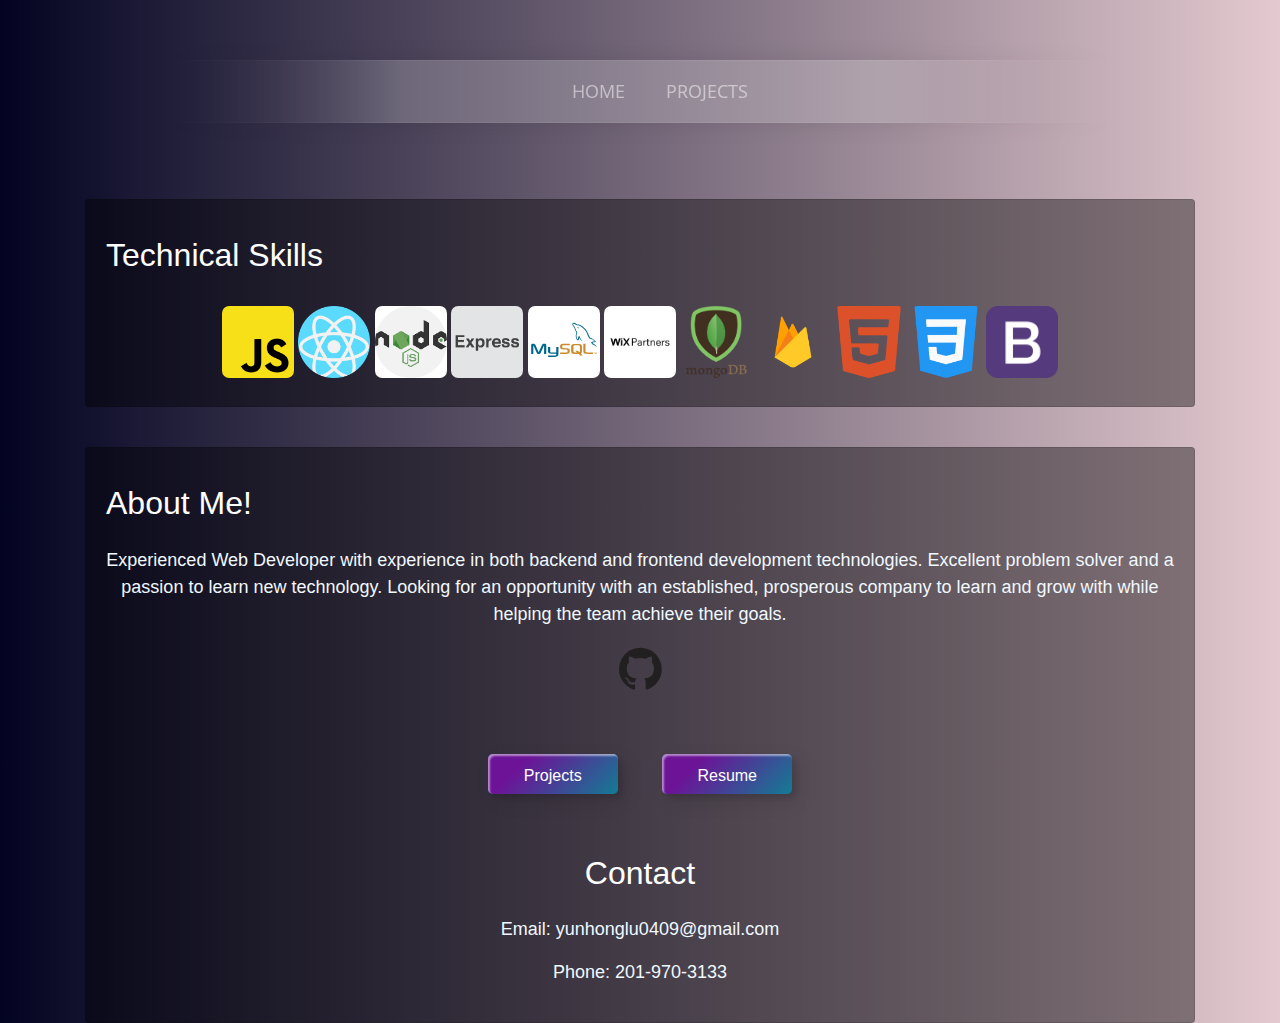
<file: index.html>
<!DOCTYPE html>
<html lang="en">

<head>
  <meta charset="UTF-8">
  <meta name="viewport" content="width=device-width, initial-scale=1.0">
  <link rel="stylesheet" href="https://stackpath.bootstrapcdn.com/bootstrap/4.5.2/css/bootstrap.min.css"
    integrity="sha384-JcKb8q3iqJ61gNV9KGb8thSsNjpSL0n8PARn9HuZOnIxN0hoP+VmmDGMN5t9UJ0Z" crossorigin="anonymous">
  <link rel="stylesheet" href="css/index.css">
  <link rel="stylesheet" href="css/button.css">
  <link rel="stylesheet" href="https://cdnjs.cloudflare.com/ajax/libs/font-awesome/4.7.0/css/font-awesome.min.css">
  <title>My Portfolio</title>
</head>

<body style="background-image: linear-gradient(to right, rgba(3 4 34), rgba(255 0 0 / 12%));">
  <!-- nav bar fix -->
  <nav>
    <ul>
      <li>
        <a href="index.html">Home</a>
      </li>
      <li>
        <a href="portfolio.html">Projects</a>
      </li>
    </ul>
  </nav>
  <section class="skills">
    <div class="container">
      <div class="row">
        <div class="col-sm">
          <div class="card skills-card cardground">
            <div class="skills-card-body card-body">
              <h2 id="skills" class="card-subtitle mt-3">Technical Skills</h2>
              <div class="mx-auto" id="skill-icons">
                <img src="./imgs/javascript.png" alt="JS logo">
                <img src="./imgs/react.png" alt="react">
                <img id="node-logo" src="./imgs/node.png" alt="nodejs logo">
                <img src="./imgs/express.png" alt="express logo">
                <img src="./imgs/mysql.svg" alt="mysql logo">
                <img src="./imgs/wix1.jpg" alt="css logo">
                <img src="./imgs/mongodb.png" alt="mongodb logo">
                <img src="./imgs/firebase.png" alt="firebase logo">
                <img src="./imgs/html5.png" alt="html logo">
                <img src="./imgs/css.png" alt="css logo">
                <img src="./imgs/bootstrap.png" alt="css logo">
              </div>
            </div>
          </div>
        </div>
      </div>
    </div>
    <div class="frame"></div>
  </section>

  <section class="skills">
    <div class="container">
      <div class="row">
        <div class="col-sm">
          <div class="card skills-card cardground">
            <div class="skills-card-body card-body">
              <h2 id="skills" class="card-subtitle mt-3">About Me!</h2>
              <p style="color: aliceblue;">Experienced Web Developer with experience in both backend and frontend
                development technologies. Excellent problem solver and a passion to learn new technology. Looking for an
                opportunity with an established, prosperous company to learn and grow with while helping the team
                achieve their goals.</p>
              <div class="text-center">
                <a href="https://github.com/dnsghd49/" target="_blank">
                  <div><i class="fa fa-github" aria-hidden="true" style="font-size:50px; color: #211F1F;"></i></div>
                </a>
                <div class="frame">
                  <a href="portfolio.html">
                    <button class="custom-btn btn-9">Projects</button>
                  </a>
                  <a href="https://docs.google.com/document/d/16oMQaDHuLWSN_StQPi23OsaWzX2Qo3N3FpFt7hA5cZQ/edit?usp=sharing" target="_blank">
                    <button class="custom-btn btn-9">Resume</button>
                  </a>
                </div>
                <h2 id="skills" class="card-subtitle mt-3">Contact</h2>
                <p style="color: aliceblue;">Email: yunhonglu0409@gmail.com</p>
                <p style="color: aliceblue;">Phone: 201-970-3133</p>
              </div>
            </div>
          </div>
        </div>
      </div>
    </div>
  </section>
  <script src="https://code.jquery.com/jquery-3.5.1.slim.min.js"
    integrity="sha384-DfXdz2htPH0lsSSs5nCTpuj/zy4C+OGpamoFVy38MVBnE+IbbVYUew+OrCXaRkfj"
    crossorigin="anonymous"></script>
  <script src="https://cdn.jsdelivr.net/npm/popper.js@1.16.1/dist/umd/popper.min.js"
    integrity="sha384-9/reFTGAW83EW2RDu2S0VKaIzap3H66lZH81PoYlFhbGU+6BZp6G7niu735Sk7lN"
    crossorigin="anonymous"></script>
  <script src="https://stackpath.bootstrapcdn.com/bootstrap/4.5.2/js/bootstrap.min.js"
    integrity="sha384-B4gt1jrGC7Jh4AgTPSdUtOBvfO8shuf57BaghqFfPlYxofvL8/KUEfYiJOMMV+rV"
    crossorigin="anonymous"></script>
</body>

</html>
</file>
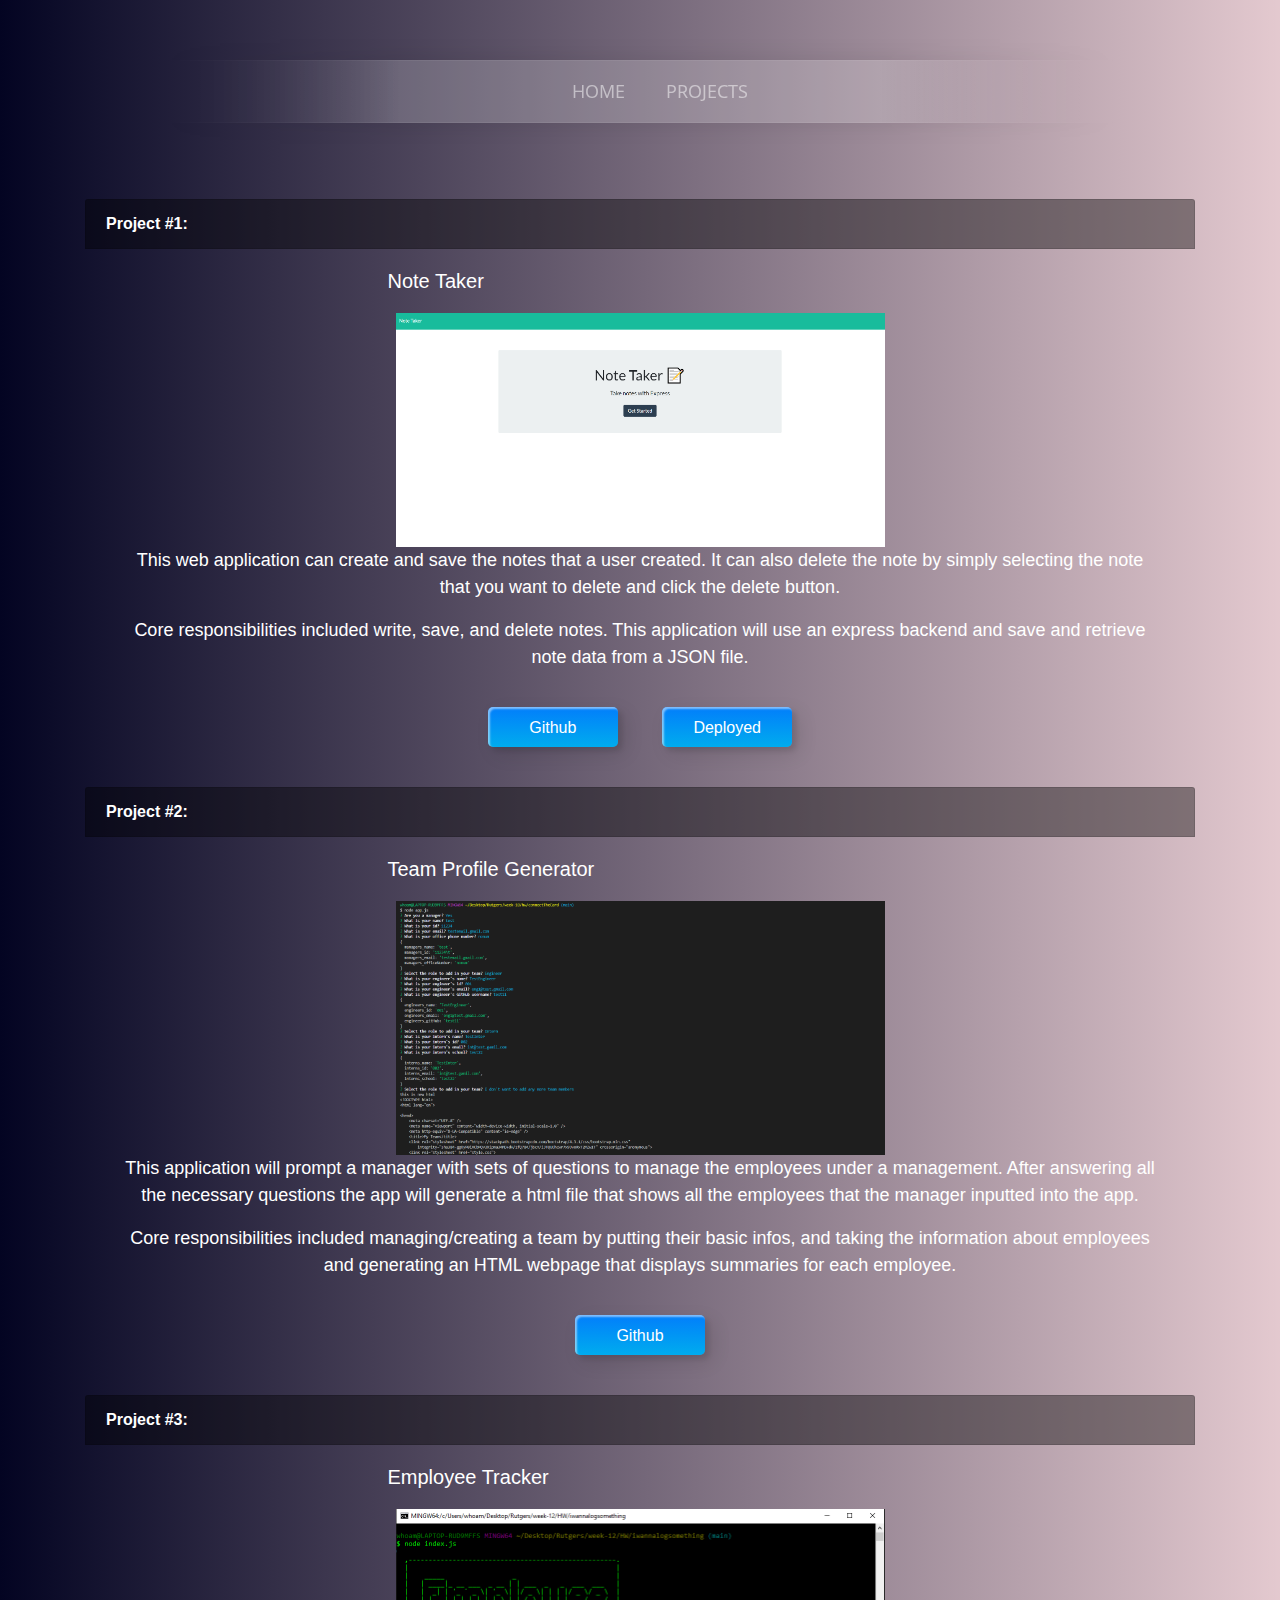
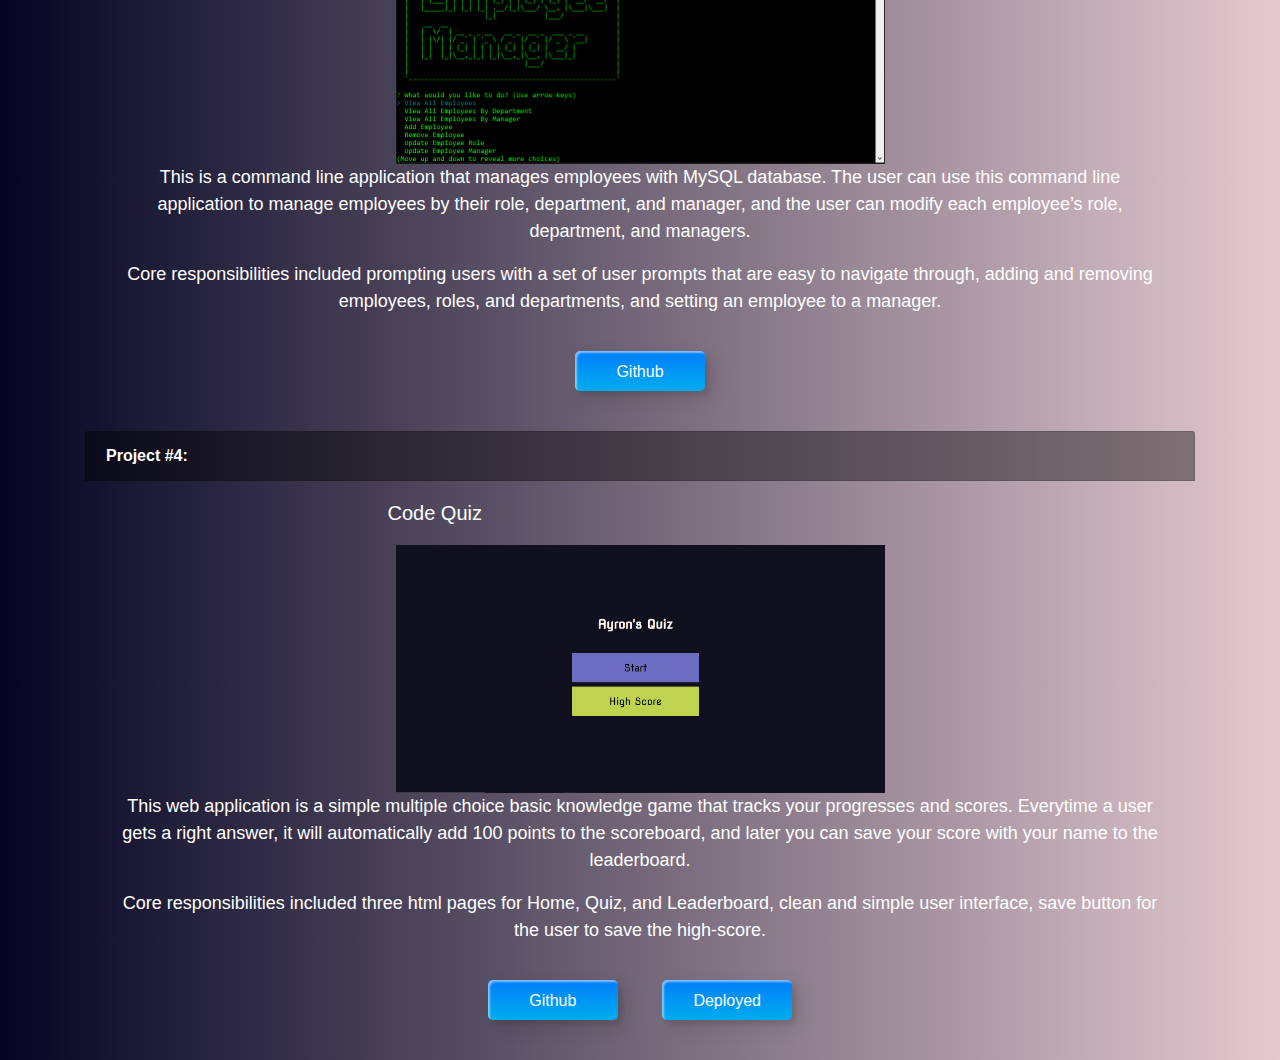
<file: portfolio.html>
<!DOCTYPE html>
<html lang="en">

<head>
    <meta charset="UTF-8">
    <meta name="viewport" content="width=device-width, initial-scale=1.0">
    <link rel="stylesheet" href="https://stackpath.bootstrapcdn.com/bootstrap/4.5.2/css/bootstrap.min.css"
        integrity="sha384-JcKb8q3iqJ61gNV9KGb8thSsNjpSL0n8PARn9HuZOnIxN0hoP+VmmDGMN5t9UJ0Z" crossorigin="anonymous">
    <link rel="stylesheet" href="css/index.css">
    <title>Portfolio</title>
    <style>
        h5 {
            color: rgb(255, 255, 255);
        }

        p {
            color: rgb(255, 255, 255);
            text-align: center;
        }

        .coloring {
            color: rgb(255, 255, 255);
            font-weight: bold;
        }
    </style>
</head>

<body style="background-image: linear-gradient(to right, rgba(3 4 34), rgba(255 0 0 / 12%));">
    <!-- nav bar fix -->
    <nav>
        <ul>
            <li>
                <a href="index.html">Home</a>
            </li>
            <li>
                <a href="portfolio.html">Projects</a>
            </li>
        </ul>
    </nav>
    <div class="container-fluid mx-auto my-auto">
        <div class="row">
            <div class="col">
                <div class="container">
                    <div class="card-header coloring card skills-card cardground">Project #1:</div>
                    <div class="card-body text-secondary">
                        <div class="col-6 mx-auto">
                            <h5 class="card-title">Note Taker</h5>
                            <a href="https://github.com/dnsghd49/nttaaakerrr" target="_blank">
                                <img src="imgs/p1.png" class="card-img px-2 pt-2 my-auto" alt="Employee Tracker"
                                    width="500px">
                            </a>
                        </div>
                        <div class="col my-auto">
                            <p>This web application can create and save the notes that a user
                                created. It can also delete the note by simply selecting the note that you want to
                                delete and click the delete button.</p>
                            <p>Core responsibilities included write, save, and delete notes. This application will use
                                an express backend and save and retrieve note data from a JSON file.</p>
                        </div>
                        <div class="text-center">
                            <a href="https://github.com/dnsghd49/nttaaakerrr" target="_blank">
                                <button class="custom-btn btn-3"><span>Github</span></button>
                            </a>
                            <a href="https://limitless-eyrie-37825.herokuapp.com/" target="_blank">
                                <button class="custom-btn btn-3"><span>Deployed</span></button>
                            </a>
                        </div>
                    </div>
                </div>
            </div>
        </div>
        <div class="row">
            <div class="col">
                <div class="container">
                    <div class="card-header coloring card skills-card cardground">Project #2:</div>
                    <div class="card-body text-secondary">
                        <div class="col-6 mx-auto">
                            <h5 class="card-title">Team Profile Generator</h5>
                            <a href="https://github.com/dnsghd49/connectTheCard" target="_blank">
                                <img src="imgs/p2.png" class="card-img px-2 pt-2 my-auto" alt="Employee Tracker"
                                    width="500px">
                            </a>
                        </div>
                        <div class="col my-auto">
                            <p>This application will prompt a manager with sets of questions to manage the employees
                                under a management. After answering all the necessary questions the app will generate a
                                html file that shows all the employees that the manager inputted into the app.</p>
                            <p>Core responsibilities included managing/creating a team by putting their basic infos, and
                                taking the information about employees and generating an HTML webpage that displays
                                summaries for each employee.</p>
                        </div>
                        <div class="text-center">
                            <a href="https://github.com/dnsghd49/connectTheCard" target="_blank">
                                <button class="custom-btn btn-3"><span>Github</span></button>
                            </a>
                        </div>
                    </div>
                </div>
            </div>
        </div>
        <div class="row">
            <div class="col">
                <div class="container">
                    <div class="card-header coloring card skills-card cardground">Project #3:</div>
                    <div class="card-body text-secondary">
                        <div class="col-6 mx-auto">
                            <h5 class="card-title">Employee Tracker</h5>
                            <a href="https://github.com/dnsghd49/iwannalogsomething" target="_blank">
                                <img src="imgs/p3.png" class="card-img px-2 pt-2 my-auto" alt="Employee Tracker"
                                    width="500px">
                            </a>
                        </div>
                        <div class="col my-auto">
                            <p>This is a command line application that manages employees with MySQL database. The user
                                can use this command line application to manage employees by their role, department, and
                                manager, and the user can modify each employee’s role, department, and managers.</p>
                            <p>Core responsibilities included prompting users with a set of user prompts that are easy
                                to navigate through, adding and removing employees, roles, and departments, and setting
                                an employee to a manager.</p>
                        </div>
                        <div class="text-center">
                            <a href="https://github.com/dnsghd49/iwannalogsomething" target="_blank">
                                <button class="custom-btn btn-3"><span>Github</span></button>
                            </a>
                        </div>
                    </div>
                </div>
            </div>
        </div>
        <div class="row">
            <div class="col">
                <div class="container">
                    <div class="card-header coloring card skills-card cardground">Project #4:</div>
                    <div class="card-body text-secondary">
                        <div class="col-6 mx-auto">
                            <h5 class="card-title">Code Quiz</h5>
                            <a href="https://github.com/dnsghd49/juickJS" target="_blank">
                                <img src="imgs/p4.png" class="card-img px-2 pt-2 my-auto" alt="Employee Tracker"
                                    width="500px">
                            </a>
                        </div>
                        <div class="col my-auto">
                            <p>This web application is a simple multiple choice basic knowledge game that tracks your
                                progresses and scores. Everytime a user gets a right answer, it will automatically add
                                100 points to the scoreboard, and later you can save your score with your name to the
                                leaderboard.</p>
                            <p>Core responsibilities included three html pages for Home, Quiz, and Leaderboard, clean
                                and simple user interface, save button for the user to save the high-score.</p>
                        </div>
                        <div class="text-center">
                            <a href="https://github.com/dnsghd49/juickJS" target="_blank">
                                <button class="custom-btn btn-3"><span>Github</span></button>
                            </a>
                            <a href="https://dnsghd49.github.io/juickJS/" target="_blank">
                                <button class="custom-btn btn-3"><span>Deployed</span></button>
                            </a>
                        </div>
                    </div>
                </div>
            </div>
        </div>
    </div>


    <script src="https://code.jquery.com/jquery-3.5.1.slim.min.js"
        integrity="sha384-DfXdz2htPH0lsSSs5nCTpuj/zy4C+OGpamoFVy38MVBnE+IbbVYUew+OrCXaRkfj"
        crossorigin="anonymous"></script>
    <script src="https://cdn.jsdelivr.net/npm/popper.js@1.16.1/dist/umd/popper.min.js"
        integrity="sha384-9/reFTGAW83EW2RDu2S0VKaIzap3H66lZH81PoYlFhbGU+6BZp6G7niu735Sk7lN"
        crossorigin="anonymous"></script>
    <script src="https://stackpath.bootstrapcdn.com/bootstrap/4.5.2/js/bootstrap.min.js"
        integrity="sha384-B4gt1jrGC7Jh4AgTPSdUtOBvfO8shuf57BaghqFfPlYxofvL8/KUEfYiJOMMV+rV"
        crossorigin="anonymous"></script>
</body>

</html>
</file>
<file: css/index.css>
@import url(https://fonts.googleapis.com/css?family=Open+Sans);

.background {
    height: 100%;
    background-image: linear-gradient(to right top, #8e44ad 0%, #3498db 100%);
}

nav {
    max-width: 960px;
    mask-image: linear-gradient(
        90deg,
        rgba(255, 255, 255, 0) 0%,
        #ffffff 25%,
        #ffffff 75%,
        rgba(255, 255, 255, 0) 100%
    );
    margin: 0 auto;
    padding: 60px 0;
}

nav ul {
    text-align: center;
    background: linear-gradient(
        90deg,
        rgba(255, 255, 255, 0) 0%,
        rgba(255, 255, 255, 0.2) 25%,
        rgba(255, 255, 255, 0.2) 75%,
        rgba(255, 255, 255, 0) 100%
    );
    box-shadow: 0 0 25px rgba(0, 0, 0, 0.1), inset 0 0 1px rgba(255, 255, 255, 0.6);
}
/* nav */
nav ul li {
    display: inline-block;
}

nav ul li a {
    padding: 18px;
    font-family: "Open Sans";
    text-transform: uppercase;
    color: rgba(255, 255, 255, 0.5);
    font-size: 18px;
    text-decoration: none;
    display: block;
}

nav ul li a:hover {
    box-shadow: 0 0 10px rgba(0, 0, 0, 0.1), inset 0 0 1px rgba(255, 255, 255, 0.6);
    background: rgba(255, 255, 255, 0.1);
    color: rgba(198, 214, 255, 0.7);
}

/* skill container */
div#skill-icons {
    height: fit-content;
    margin: 0 auto;
    text-align: center;
}

div#skill-icons img {
    height: 72px;
    width: 72px;
    border-radius: 10%;
    margin: 0.5em auto;
    display: inline-block;
}

.cardground {
    background-color: rgba(0, 0, 0, 0.404);
}

h2#skills {
    margin-bottom: 0.75em;
    color: white;
}

body {
    background: #e0e5ec;
}
h1 {
    position: relative;
    text-align: center;
    color: #353535;
    font-size: 50px;
    font-family: "Cormorant Garamond", serif;
}

p {
    font-family: "Lato", sans-serif;
    font-weight: 300;
    text-align: center;
    font-size: 18px;
    color: #676767;
}
.frame {
    width: 90%;
    margin: 40px auto;
    text-align: center;
}
button {
    margin: 20px;
}
.custom-btn {
    width: 130px;
    height: 40px;
    color: #fff;
    border-radius: 5px;
    padding: 10px 25px;
    font-family: "Lato", sans-serif;
    font-weight: 500;
    background: transparent;
    cursor: pointer;
    transition: all 0.3s ease;
    position: relative;
    display: inline-block;
    box-shadow: inset 2px 2px 2px 0px rgba(255, 255, 255, 0.5), 7px 7px 20px 0px rgba(0, 0, 0, 0.1),
        4px 4px 5px 0px rgba(0, 0, 0, 0.1);
    outline: none;
}

.btn-9 {
    border: none;
    transition: all 0.3s ease;
    overflow: hidden;
}
.btn-9:after {
    position: absolute;
    content: " ";
    z-index: -1;
    top: 0;
    left: 0;
    width: 100%;
    height: 100%;
    background-color: #1fd1f9;
    background-image: linear-gradient(315deg, #1fd1f9 0%, #b621fe 74%);
    transition: all 0.3s ease;
}
.btn-9:hover {
    background: transparent;
    box-shadow: 4px 4px 6px 0 rgba(255, 255, 255, 0.5), -4px -4px 6px 0 rgba(116, 125, 136, 0.2),
        inset -4px -4px 6px 0 rgba(255, 255, 255, 0.5), inset 4px 4px 6px 0 rgba(116, 125, 136, 0.3);
    color: #fff;
}
.btn-9:hover:after {
    -webkit-transform: scale(2) rotate(180deg);
    transform: scale(2) rotate(180deg);
    box-shadow: 4px 4px 6px 0 rgba(255, 255, 255, 0.5), -4px -4px 6px 0 rgba(116, 125, 136, 0.2),
        inset -4px -4px 6px 0 rgba(255, 255, 255, 0.5), inset 4px 4px 6px 0 rgba(116, 125, 136, 0.3);
}
/* second button */
.btn-3 {
    background: rgb(0, 172, 238);
    background: linear-gradient(0deg, rgba(0, 172, 238, 1) 0%, rgba(2, 126, 251, 1) 100%);
    width: 130px;
    height: 40px;
    line-height: 42px;
    padding: 0;
    border: none;
}
.btn-3 span {
    position: relative;
    display: block;
    width: 100%;
    height: 100%;
}
.btn-3:before,
.btn-3:after {
    position: absolute;
    content: "";
    right: 0;
    top: 0;
    background: rgba(2, 126, 251, 1);
    transition: all 0.3s ease;
}
.btn-3:before {
    height: 0%;
    width: 2px;
}
.btn-3:after {
    width: 0%;
    height: 2px;
}
.btn-3:hover {
    background: transparent;
    box-shadow: none;
}
.btn-3:hover:before {
    height: 100%;
}
.btn-3:hover:after {
    width: 100%;
}
.btn-3 span:hover {
    color: rgb(255, 255, 255);
}
.btn-3 span:before,
.btn-3 span:after {
    position: absolute;
    content: "";
    left: 0;
    bottom: 0;
    background: rgba(2, 126, 251, 1);
    transition: all 0.3s ease;
}
.btn-3 span:before {
    width: 2px;
    height: 0%;
}
.btn-3 span:after {
    width: 0%;
    height: 2px;
}
.btn-3 span:hover:before {
    height: 100%;
}
.btn-3 span:hover:after {
    width: 100%;
}
</file>
<file: css/button.css>
body {
  background: #e0e5ec;
}
h1 {
  position: relative;
  text-align: center;
  color: #353535;
  font-size: 50px;
  font-family: "Cormorant Garamond", serif;
}

p {
  font-family: "Lato", sans-serif;
  font-weight: 300;
  text-align: center;
  font-size: 18px;
  color: #676767;
}
.frame {
  width: 90%;
  margin: 40px auto;
  text-align: center;
}
button {
  margin: 20px;
}
.custom-btn {
  width: 130px;
  height: 40px;
  color: #fff;
  border-radius: 5px;
  padding: 10px 25px;
  font-family: "Lato", sans-serif;
  font-weight: 500;
  background: transparent;
  cursor: pointer;
  transition: all 0.3s ease;
  position: relative;
  display: inline-block;
  box-shadow: inset 2px 2px 2px 0px rgba(255, 255, 255, 0.5), 7px 7px 20px 0px rgba(0, 0, 0, 0.1),
    4px 4px 5px 0px rgba(0, 0, 0, 0.1);
  outline: none;
}

.btn-9 {
  border: none;
  transition: all 0.3s ease;
  overflow: hidden;
}
.btn-9:after {
  position: absolute;
  content: " ";
  z-index: -1;
  top: 0;
  left: 0;
  width: 100%;
  height: 100%;
  background-color: #1fd1f9;
  background-image: linear-gradient(315deg, #1fd1f9 0%, #b621fe 74%);
  transition: all 0.3s ease;
}
.btn-9:hover {
  background: transparent;
  box-shadow: 4px 4px 6px 0 rgba(255, 255, 255, 0.5), -4px -4px 6px 0 rgba(116, 125, 136, 0.2),
    inset -4px -4px 6px 0 rgba(255, 255, 255, 0.5), inset 4px 4px 6px 0 rgba(116, 125, 136, 0.3);
  color: #fff;
}
.btn-9:hover:after {
  -webkit-transform: scale(2) rotate(180deg);
  transform: scale(2) rotate(180deg);
  box-shadow: 4px 4px 6px 0 rgba(255, 255, 255, 0.5), -4px -4px 6px 0 rgba(116, 125, 136, 0.2),
    inset -4px -4px 6px 0 rgba(255, 255, 255, 0.5), inset 4px 4px 6px 0 rgba(116, 125, 136, 0.3);
}
</file>
